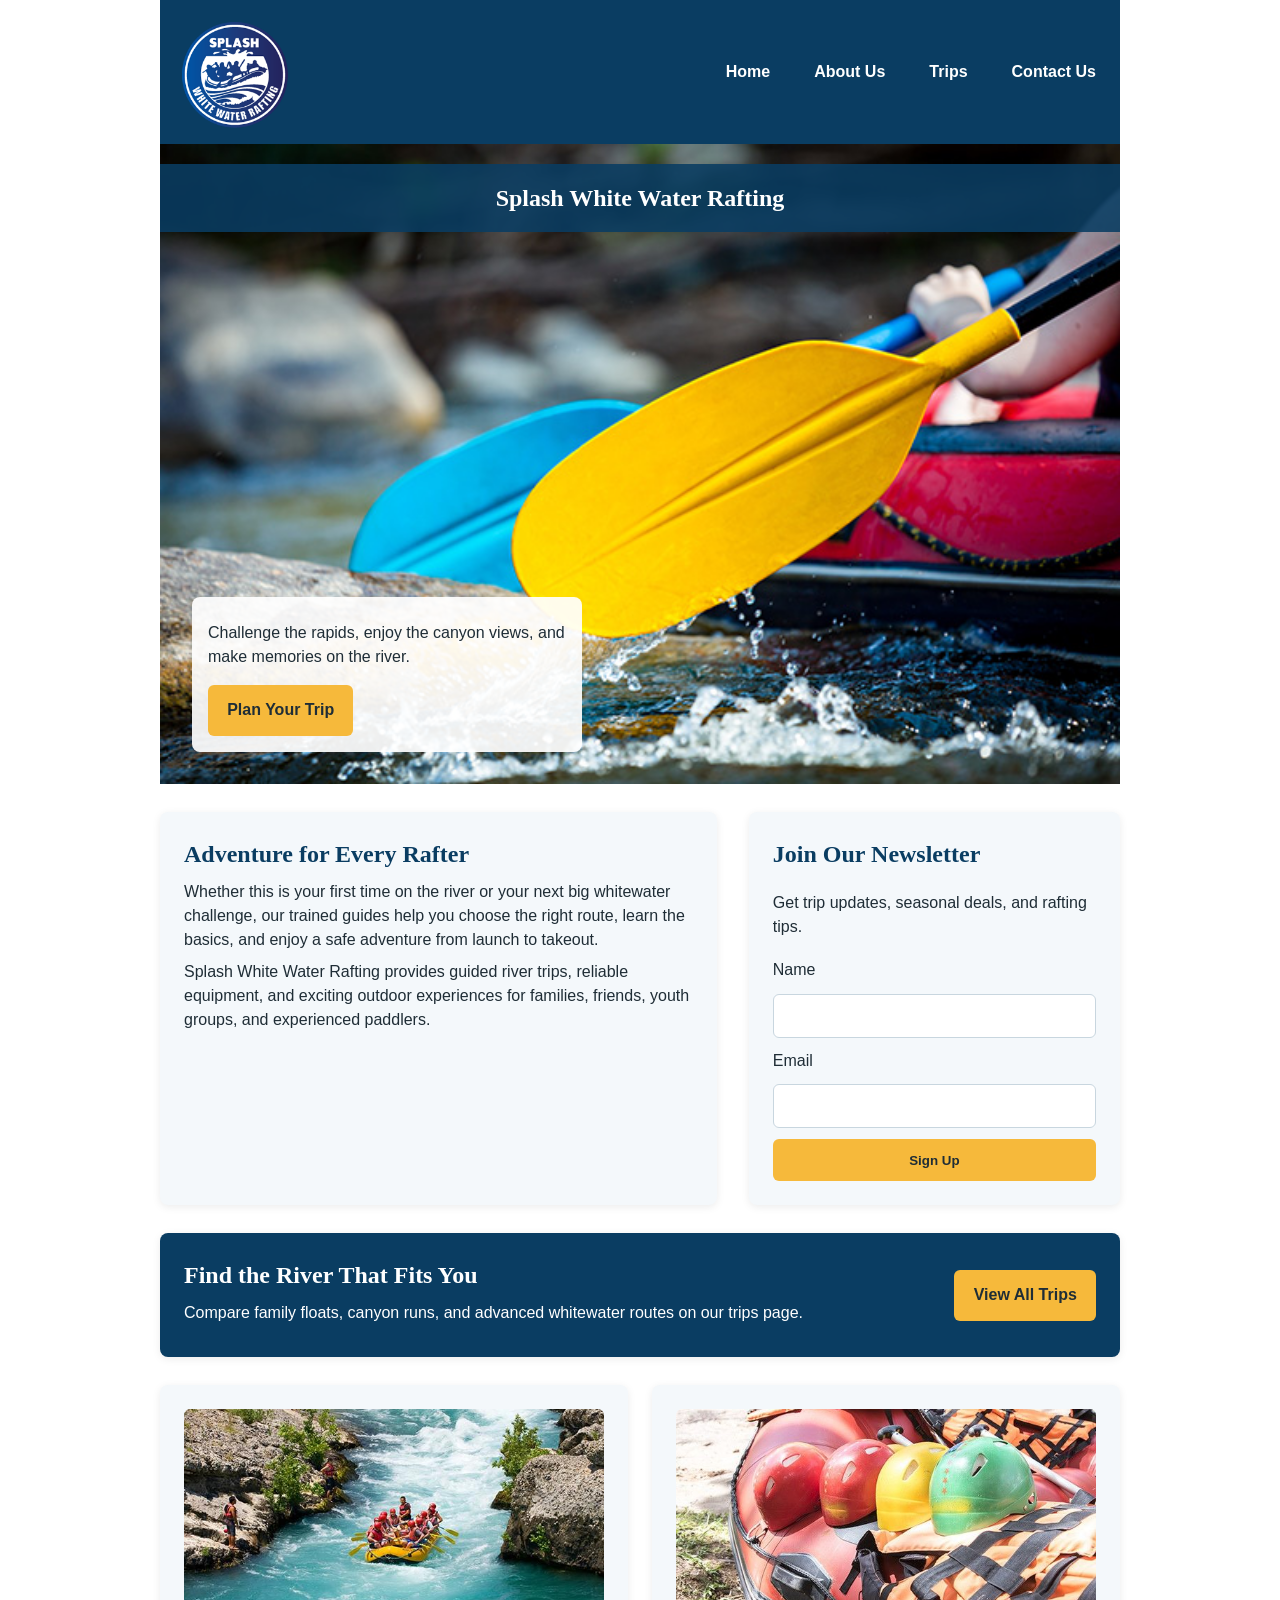
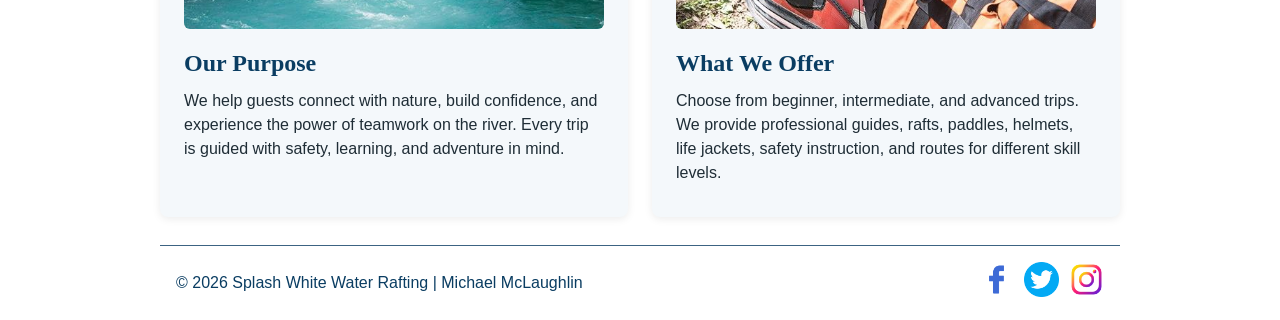
<file: wwr/index.html>
<!DOCTYPE html>
<html lang="en">

<head>
    <meta charset="UTF-8">
    <meta name="viewport" content="width=device-width, initial-scale=1.0">
    <meta name="description"
      content="Splash White Water Rafting offers exciting guided rafting trips, beautiful river adventures, and safe outdoor experiences for every skill level.">
    <meta name="author" content="Michael McLaughlin">
    <title>Home | Splash White Water Rafting</title>
    <link rel="stylesheet" href="styles/rafting.css">
</head>

<body>
    <header>
        <img src="images/logo.png" alt="Splash White Water Rafting logo">
        <nav>
            <a href="index.html">Home</a>
            <a href="about.html">About Us</a>
            <a href="trips.html">Trips</a>
            <a href="contact.html">Contact Us</a>
        </nav>
    </header>

    <main>
        <section class="hero home-hero">
            <img src="images/hero.jpg" alt="A rafting group paddling through white water rapids">
            <h1>Splash White Water Rafting</h1>
            <div class="hero-message">
                <p>Challenge the rapids, enjoy the canyon views, and make memories on the river.</p>
                <a class="button-link" href="trips.html">Plan Your Trip</a>
            </div>
        </section>

        <section class="home-welcome">
            <div>
                <h2>Adventure for Every Rafter</h2>
                <p>
                    Whether this is your first time on the river or your next big whitewater
                    challenge,
                    our trained guides help you choose the right route, learn the basics, and enjoy
                    a safe
                    adventure from launch to takeout.
                </p>
                <p>
                    Splash White Water Rafting provides guided river trips, reliable equipment, and
                    exciting
                    outdoor experiences for families, friends, youth groups, and experienced
                    paddlers.
                </p>
            </div>

            <form class="newsletter-form" method="get" action="#">
                <h2>Join Our Newsletter</h2>
                <p>Get trip updates, seasonal deals, and rafting tips.</p>

                <label for="newsletter-name">Name</label>
                <input type="text" id="newsletter-name" name="name" required>

                <label for="newsletter-email">Email</label>
                <input type="email" id="newsletter-email" name="email" required>

                <button type="submit">Sign Up</button>
            </form>
        </section>

        <section class="home-cta">
            <div>
                <h2>Find the River That Fits You</h2>
                <p>
                    Compare family floats, canyon runs, and advanced whitewater routes on our trips
                    page.
                </p>
            </div>
            <a class="button-link" href="trips.html">View All Trips</a>
        </section>

        <section class="purpose-grid">
            <article class="purpose-card">
                <img src="images/rafting1.jpg" alt="Rafters floating through a scenic river canyon">
                <div>
                    <h2>Our Purpose</h2>
                    <p>
                        We help guests connect with nature, build confidence, and experience the
                        power of teamwork
                        on the river. Every trip is guided with safety, learning, and adventure in
                        mind.
                    </p>
                </div>
            </article>

            <article class="purpose-card">
                <img src="images/rafting2.jpg"
                  alt="A rafting guide giving paddling instructions before a trip">
                <div>
                    <h2>What We Offer</h2>
                    <p>
                        Choose from beginner, intermediate, and advanced trips. We provide
                        professional guides,
                        rafts, paddles, helmets, life jackets, safety instruction, and routes for
                        different skill levels.
                    </p>
                </div>
            </article>
        </section>
    </main>

    <footer>
        <p>&copy; 2026 Splash White Water Rafting | Michael McLaughlin</p>
        <nav class="socialmedia" aria-label="Social media links">
            <a href="https://www.facebook.com/"><img src="images/facebook.png" alt="Facebook"></a>
            <a href="https://www.twitter.com/"><img src="images/twitter.png" alt="Twitter"></a>
            <a href="https://www.instagram.com/"><img src="images/instagram.png"
                  alt="Instagram"></a>
        </nav>
    </footer>
</body>
</file>
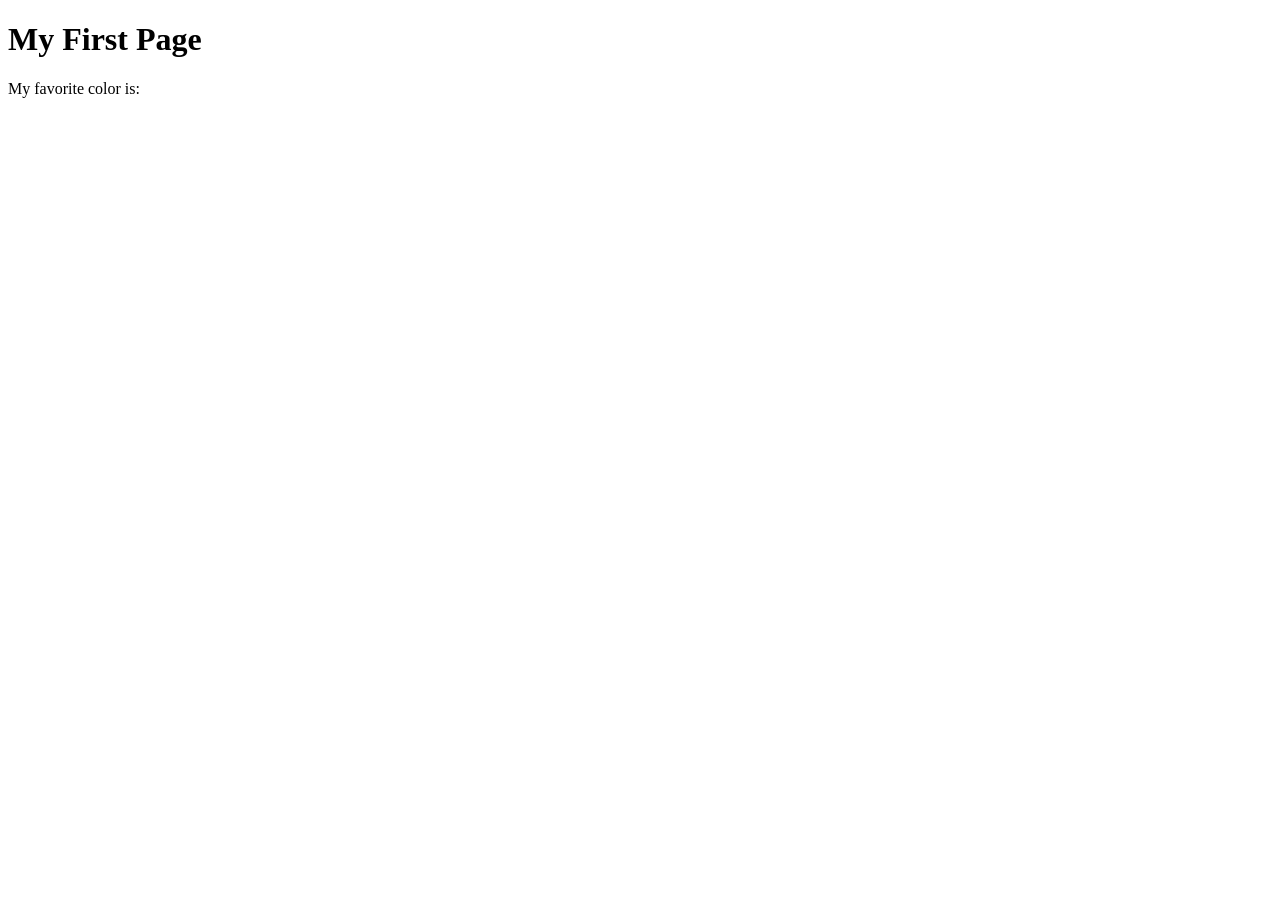
<file: week01/first-page.html>
<!DOCTYPE html>
<html lang="en">
<head>
    <meta charset="UTF-8">
    <meta name="viewport" content="width=device-width, initial-scale=1.0">
    <title>My First Page</title>
</head>
<body>
    <h1>My First Page</h1>
    <p>My favorite color is: </p>
</body>
</html>
</file>
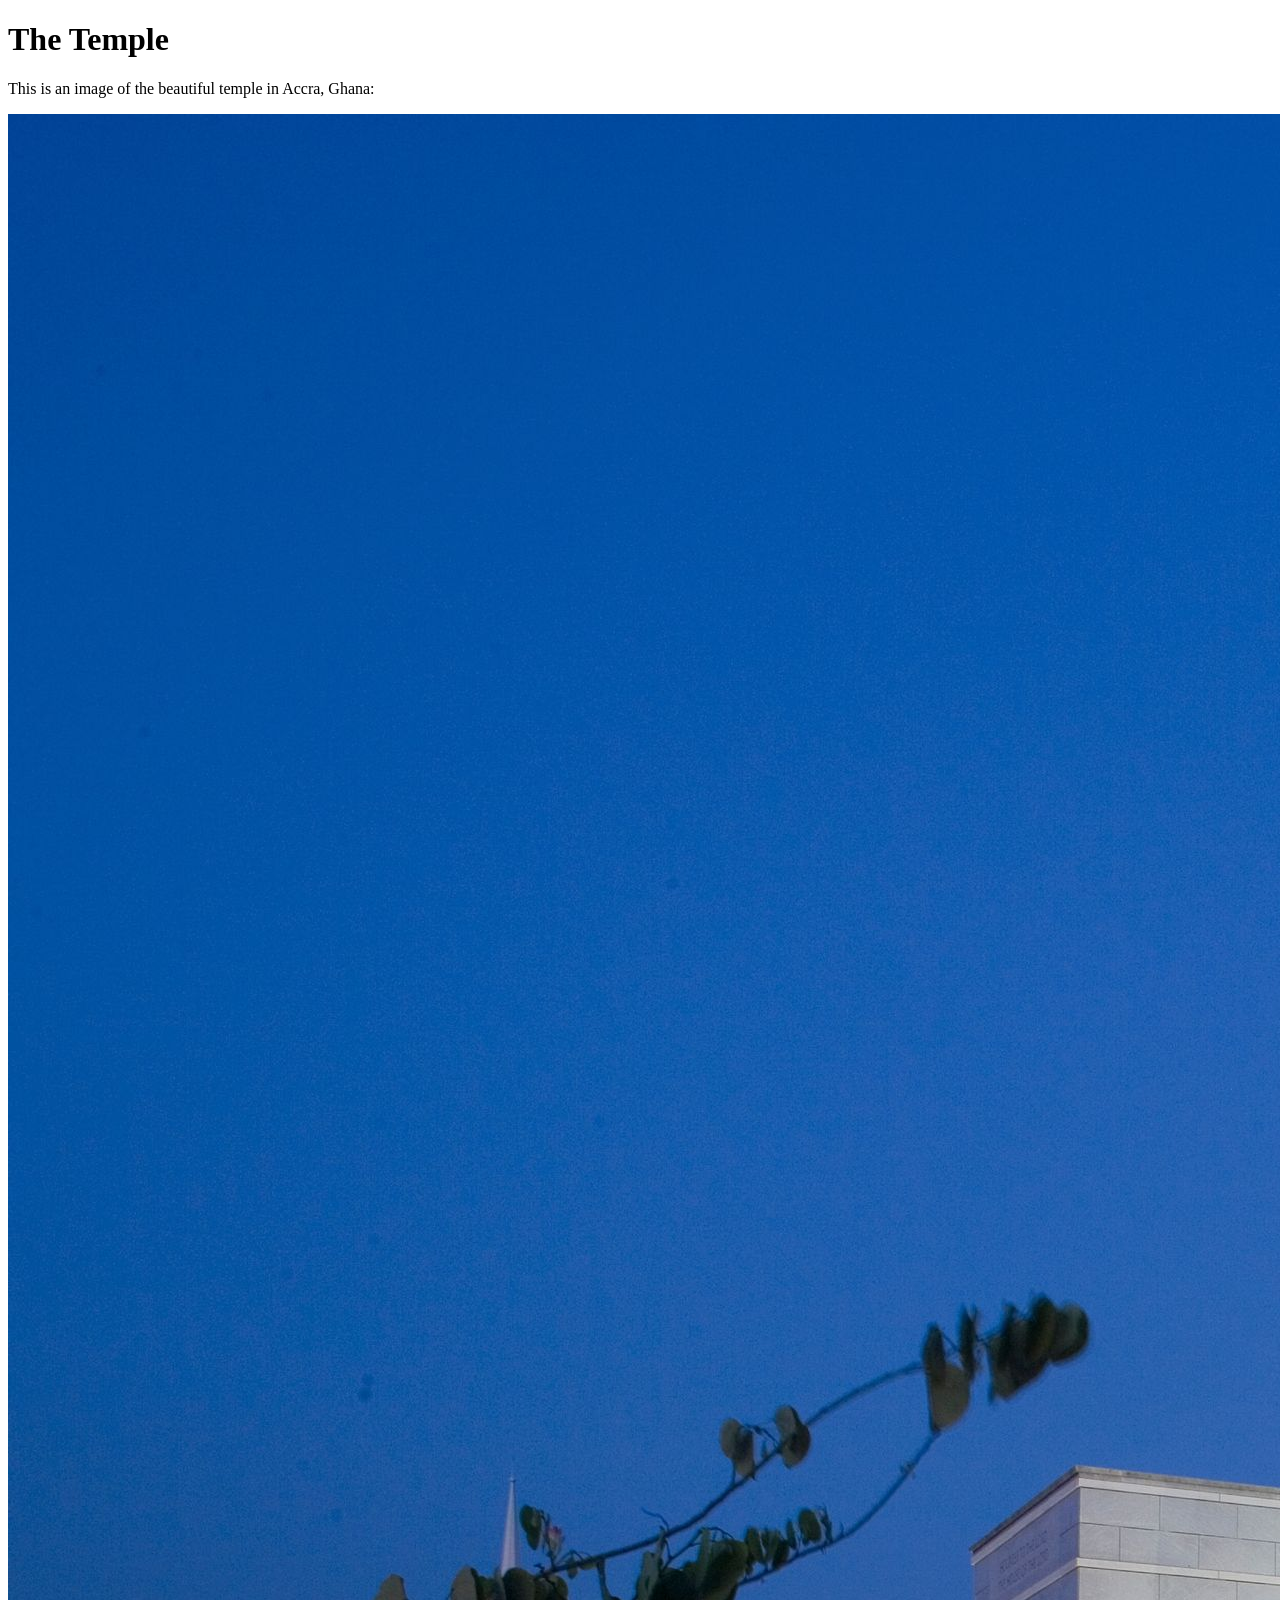
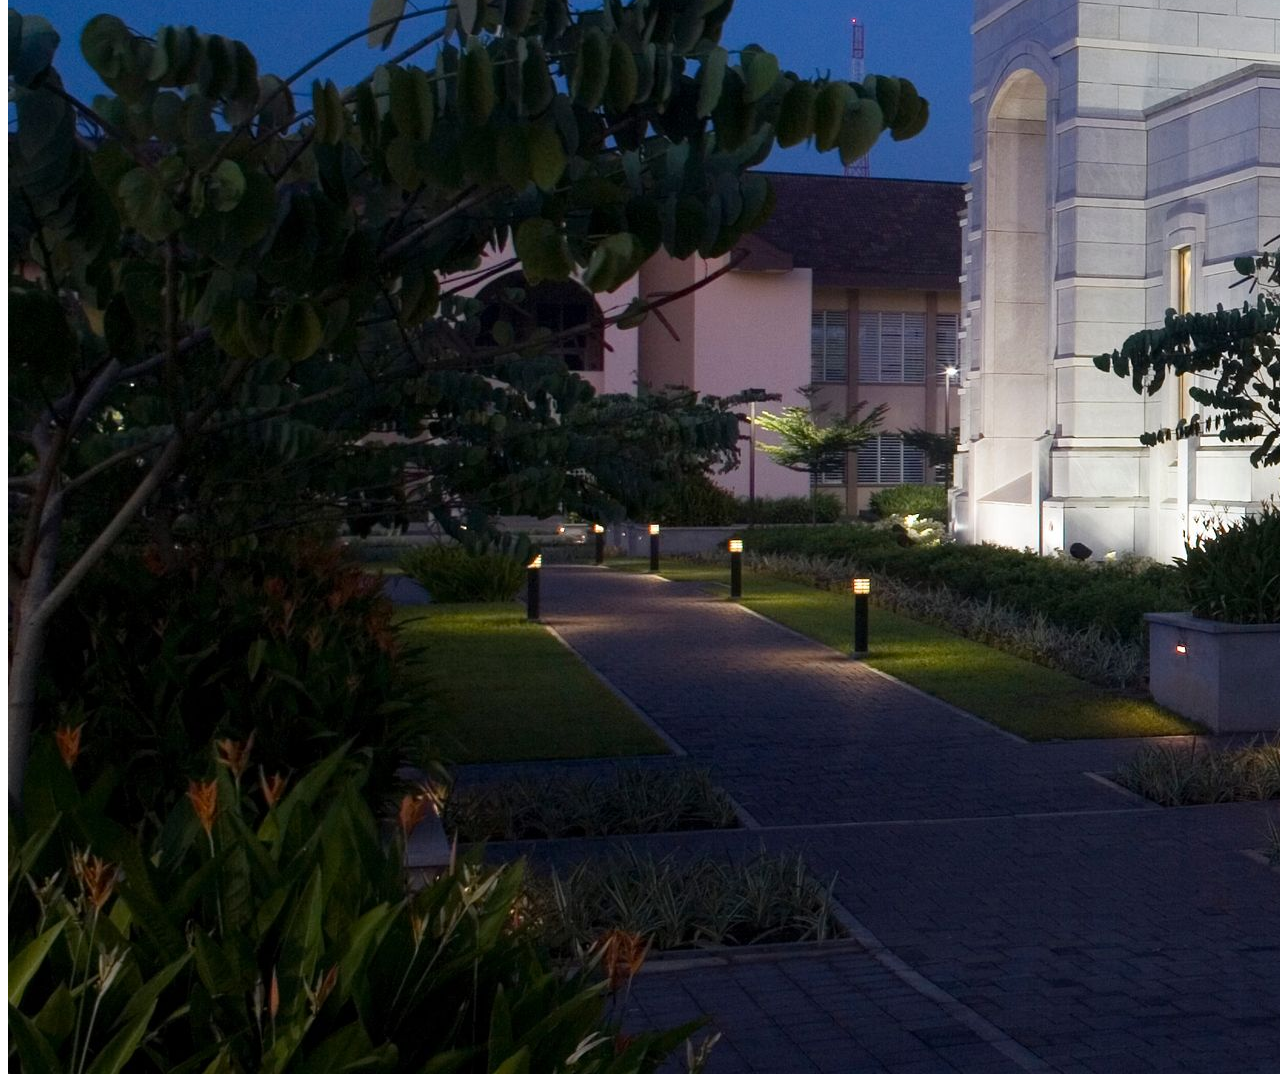
<file: week01/images.html>
<!DOCTYPE html>
<html lang="en">
<head>
    <meta charset="UTF-8">
    <meta name="viewport" content="width=device-width, initial-scale=1.0">
    <title>Temple Image</title>
</head>
<body>
    <h1>The Temple</h1>
    <p>This is an image of the beautiful temple in Accra, Ghana:</p>
    <img src="images/temple-large.jpeg" alt="The Accra Ghana Temple">
    
</body>
</html>
</file>
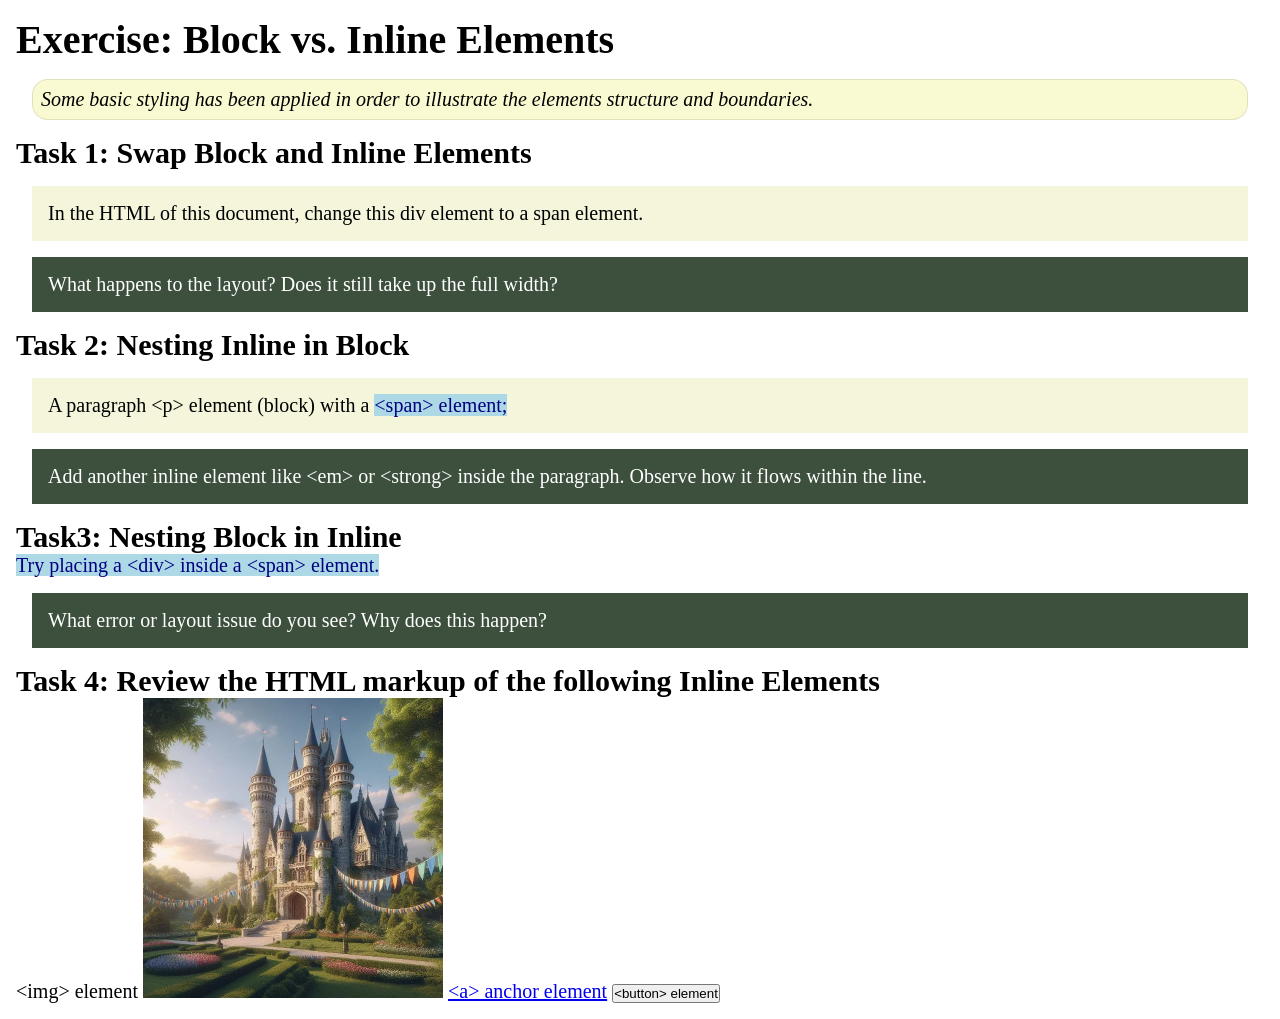
<file: week02/block-vs-inline.html>
<!DOCTYPE html>
<html lang="en">

<head>
    <meta charset="UTF-8">
    <meta name="viewport" content="width=device-width, initial-scale=1.0">
    <title>Exercise: Block vs. Inline Elements</title>
    <link rel="stylesheet" href="styles/block-vs-inline.css">
</head>

<body>
    <main>
        <h1>Exercise: Block vs. Inline Elements</h1>
        <p class="note">Some basic styling has been applied in order to illustrate the elements structure and
            boundaries.</p>

        <h2>Task 1: Swap Block and Inline Elements</h2>
        <div>In the HTML of this document, change this div element to a span element.</div>

        <p class="question">What happens to the layout? Does it still take up the full width?</p>

        <h2>Task 2: Nesting Inline in Block</h2>
        <p>A paragraph &lt;p&gt; element (block) with a <span>&lt;span&gt; element;</span></p>
        <p class="question">Add another inline element like &lt;em&gt; or &lt;strong&gt; inside the paragraph. Observe
            how it flows within the line.</p>

        <h2>Task3: Nesting Block in Inline</h2>
        <span>Try placing a &lt;div&gt; inside a &lt;span&gt; element.</span>
            <p class="question">What error or layout issue do you see? Why does this happen?</p>


            <h2>Task 4: Review the HTML markup of the following Inline Elements</h2>
        &lt;img&gt; element
        <img src="images/castle.webp" alt="placeholder image (images are inline)" width="300" height="300">
        <a href="https://churchofjesuschrist.org">&lt;a&gt; anchor element</a>
        <button type="button">&lt;button&gt; element</button>
    </main>
</body>

</html>
</file>
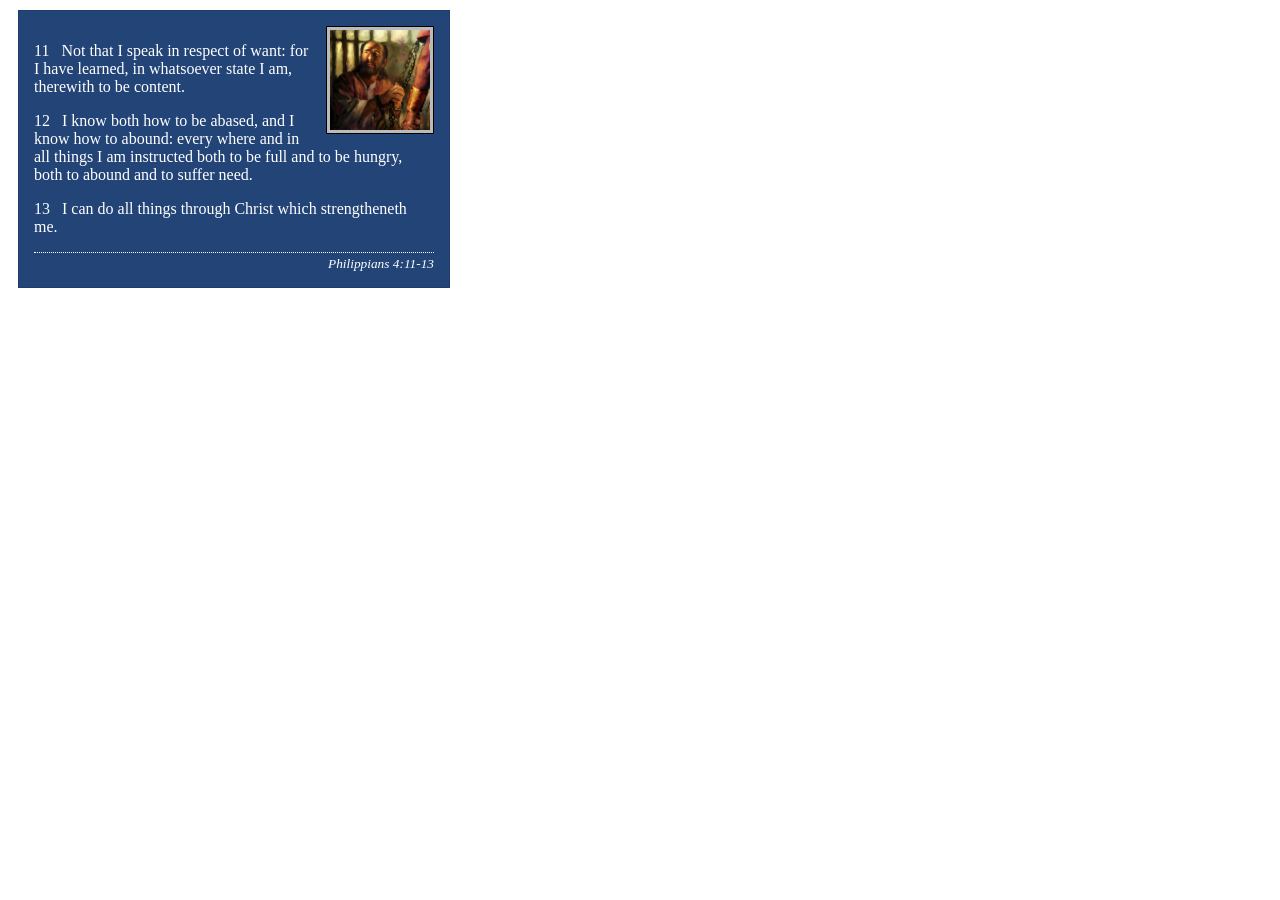
<file: week02/box-model-solution.html>
<!DOCTYPE html>
<html lang="en">
<head>
    <meta charset="UTF-8">
    <meta name="viewport" content="width=device-width, initial-scale=1.0">
    <title>Box Model Activity</title>
    <link rel="stylesheet" href="styles/box-model-solution.css">
</head>
<body>
    <main>
        <div class="callout">
            <img src="images/apostle-paul-imprisoned.webp" alt="Paul the Apostle - Imprisoned in Rome" width="200" height="200">
            <blockquote>
                <p>11 &nbsp; Not that I speak in respect of want: for I have learned, in whatsoever state I am, therewith to be content.</p>
                <p>12 &nbsp; I know both how to be abased, and I know how to abound: every where and in all things I am instructed both to be full and to be hungry, both to abound and to suffer need.</p>
                <p>13 &nbsp; I can do all things through Christ which strengtheneth me.</p>
            </blockquote>
            <cite>Philippians 4:11-13</cite>
        </div>
    </main>
</body>
</html>
</file>
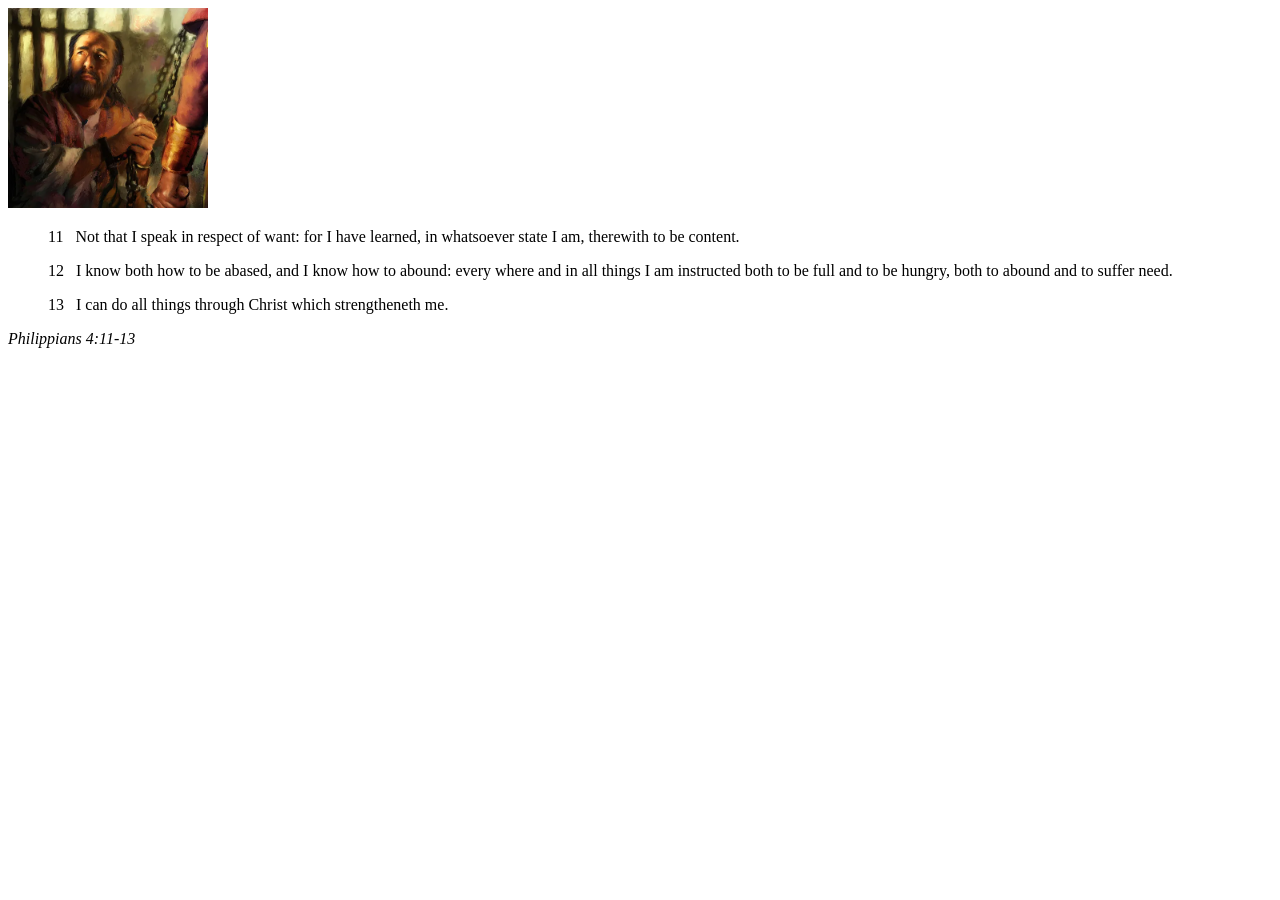
<file: week02/box-model.html>
<!DOCTYPE html>
<html lang="en">
<head>
    <meta charset="UTF-8">
    <meta name="viewport" content="width=device-width, initial-scale=1.0">
    <title>Box Model Activity</title>
</head>
<body>
    <main>
        <div class="callout">
            <img src="images/apostle-paul-imprisoned.webp" alt="Paul the Apostle - Imprisoned in Rome" width="200" height="200">
            <blockquote>
                <p>11 &nbsp; Not that I speak in respect of want: for I have learned, in whatsoever state I am, therewith to be content.</p>
                <p>12 &nbsp; I know both how to be abased, and I know how to abound: every where and in all things I am instructed both to be full and to be hungry, both to abound and to suffer need.</p>
                <p>13 &nbsp; I can do all things through Christ which strengtheneth me.</p>
            </blockquote>
            <cite>Philippians 4:11-13</cite>
        </div>
    </main>
</body>
</html>
</file>
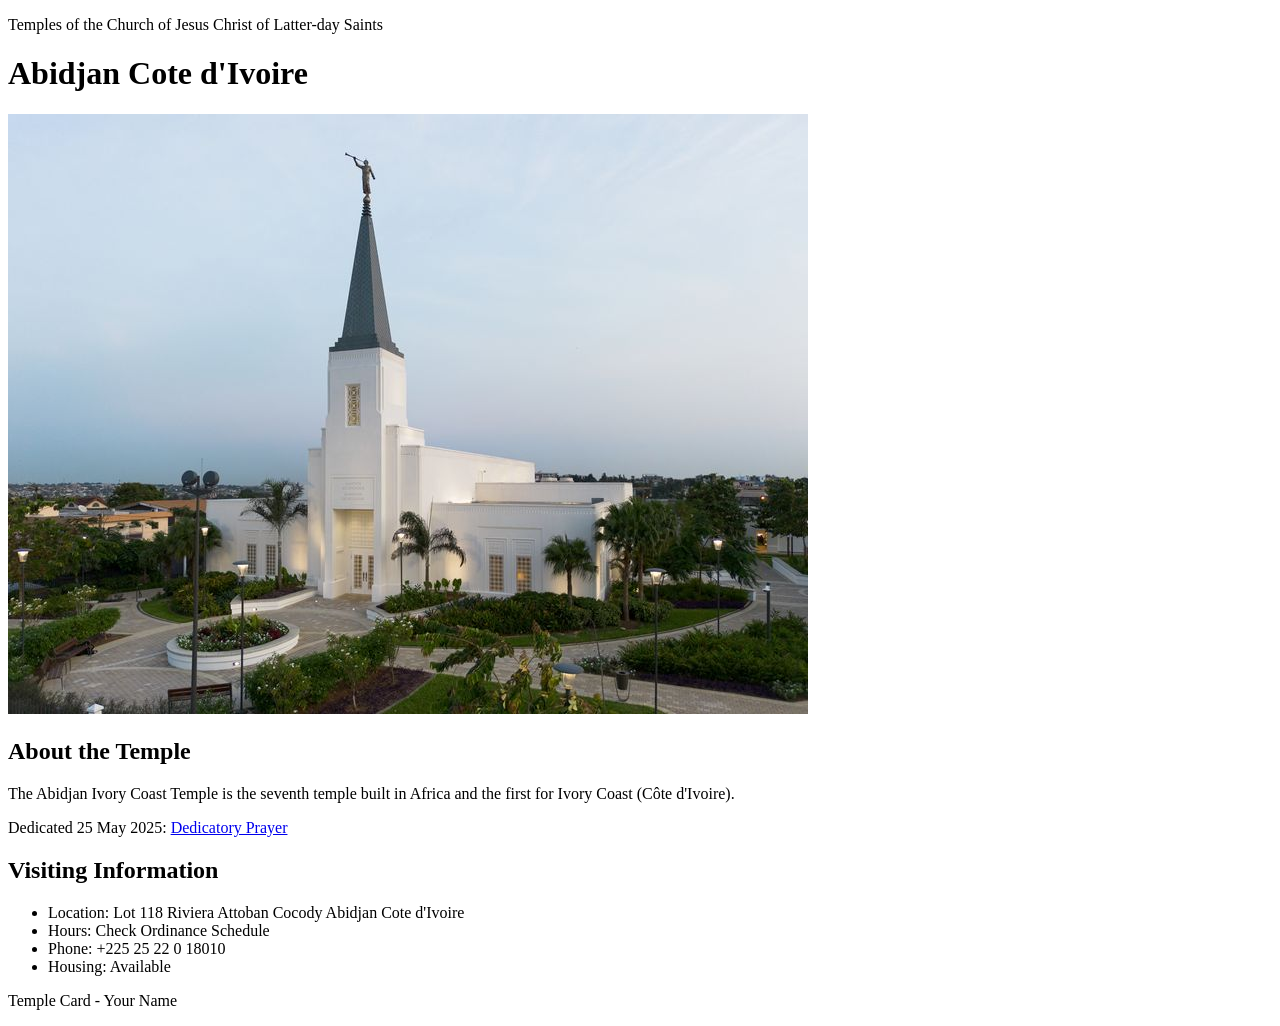
<file: week02/temple.html>
<!DOCTYPE html>
<html lang="en">

<head>
    <meta charset="UTF-8">
    <meta name="viewport" content="width=device-width, initial-scale=1.0">
    <title>Temple Card - Abidjan Cote d'Ivoire</title>
</head>

<body>
    <header>
        <p>Temples of the Church of Jesus Christ of Latter-day Saints</p>
    </header>
    <main>
        <h1>Abidjan Cote d'Ivoire</h1>
        <picture>
            <img src="images/abidjan-ivory-coast.jpeg" alt="Abidjan Cote d'Ivoire Temple">
        </picture>
        <section>
            <h2>About the Temple</h2>
            <p>The Abidjan Ivory Coast Temple is the seventh temple built in Africa and the first for Ivory Coast (Côte
                d'Ivoire).</p>
            <p>Dedicated 25 May 2025: <a
                    href="https://www.churchofjesuschrist.org/temples/dedicatory-prayer/abidjan-ivory-coast-temple/2025-05-25?lang=eng"
                    target="_blank" rel="noopener noreferrer">Dedicatory Prayer</a></p>
        </section>
        <section>
            <h2>Visiting Information</h2>
            <ul>
                <li>Location: Lot 118 Riviera Attoban Cocody Abidjan Cote d'Ivoire</li>
                <li>Hours: Check Ordinance Schedule</li>
                <li>Phone: +225 25 22 0 18010</li>
                <li>Housing: Available</li>
            </ul>
        </section>
    </main>
    <footer>
        <p>Temple Card - Your Name</p>
    </footer>
</body>

</html>
</file>
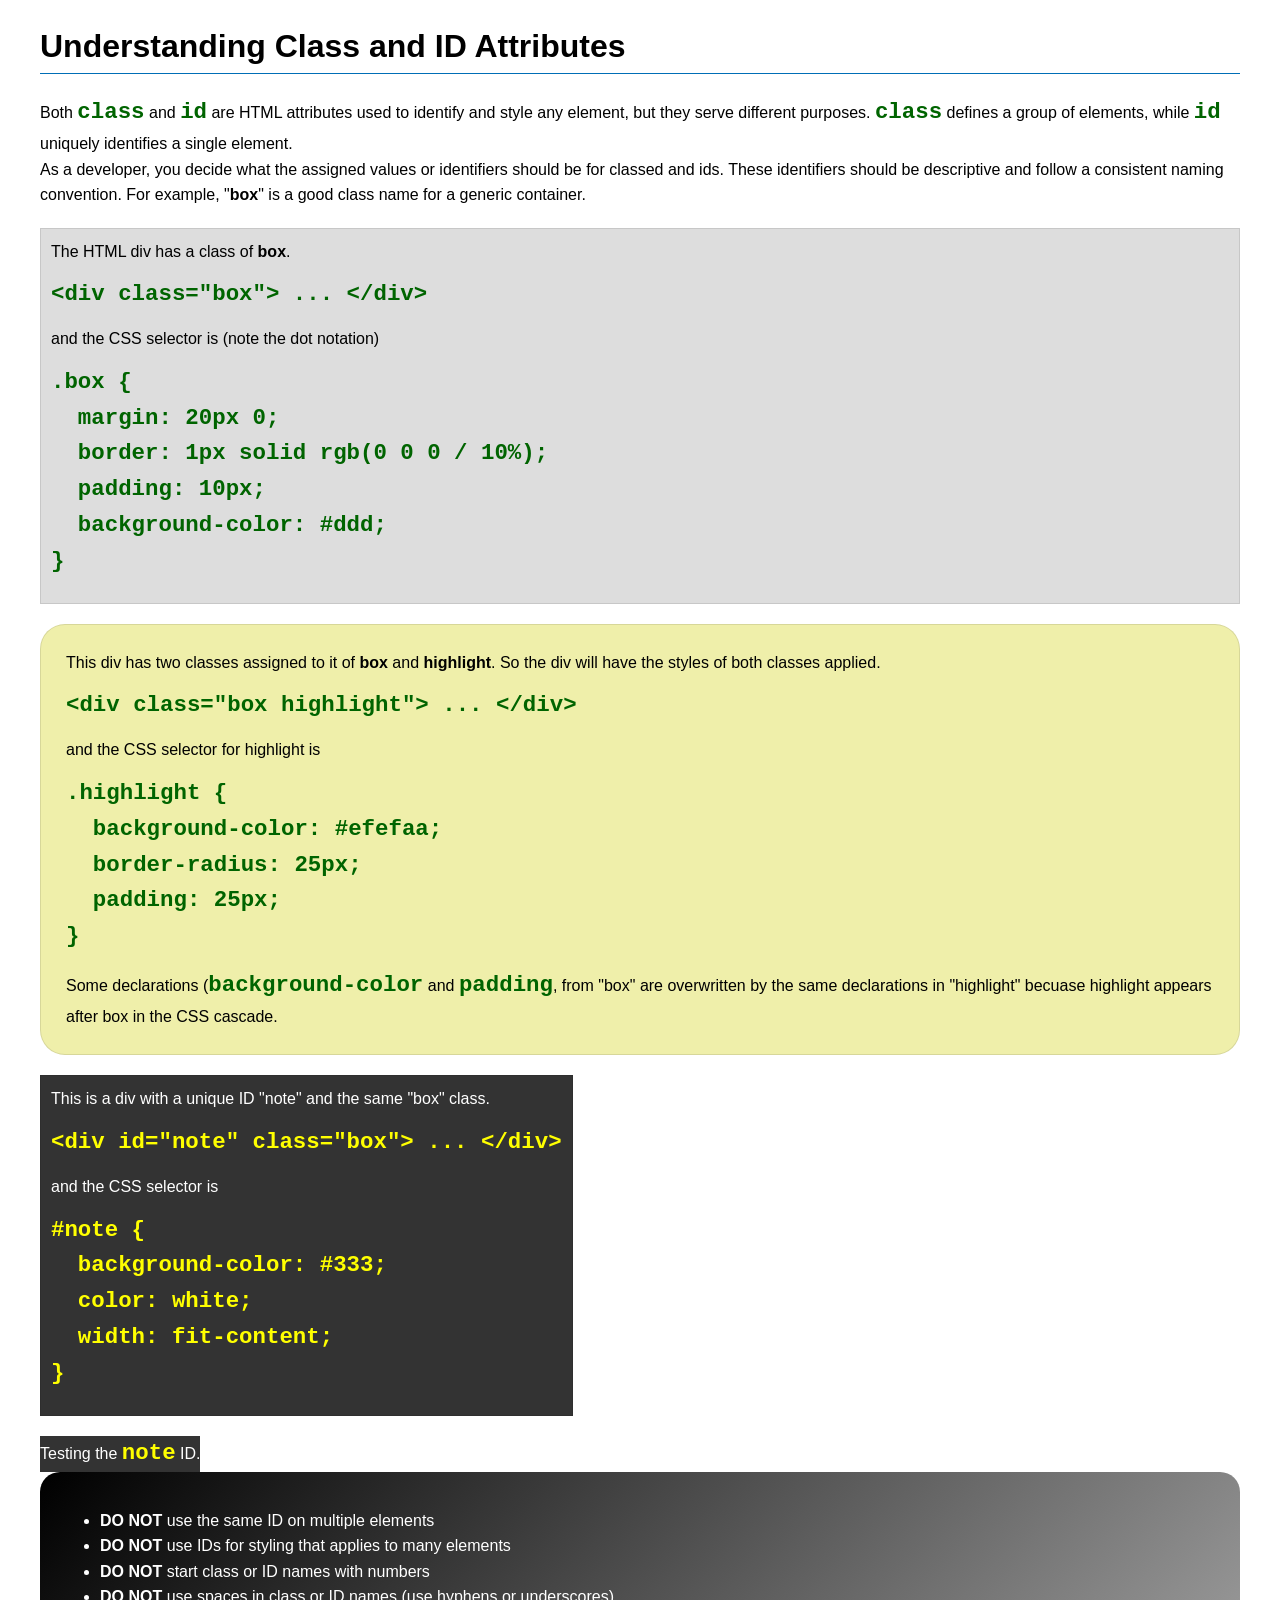
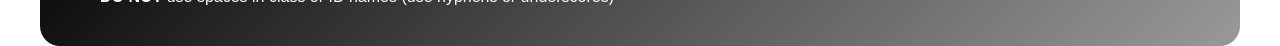
<file: week03/class-and-id.html>
<!DOCTYPE html>
<html lang="en">

<head>
    <meta charset="UTF-8">
    <meta name="viewport" content="width=device-width, initial-scale=1.0">
    <title>Class vs ID Attributes</title>
    <link rel="stylesheet" href="styles/class-and-id.css">
</head>

<body>
    <h1>Understanding Class and ID Attributes</h1>
    <p>Both <code>class</code> and <code>id</code> are HTML attributes used to identify and style any element, but they
        serve different purposes. <code>class</code> defines a group of elements, while <code>id</code> uniquely
        identifies a single element.</p>
    <p>As a developer, you decide what the assigned values or identifiers should be for classed and ids. These
        identifiers should be
        descriptive and follow a consistent naming convention. For example, "<strong>box</strong>" is a good class name
        for a generic container.</p>
    <div class="box">
        <p>The HTML div has a class of <strong>box</strong>.</p>
        <pre><code class="html">&lt;div class="box"&gt; ... &lt;/div&gt;</code></pre>
        and the CSS selector is (note the dot notation)
        <pre><code class="css">.box {
  margin: 20px 0;
  border: 1px solid rgb(0 0 0 / 10%);
  padding: 10px;
  background-color: #ddd; 
}</code></pre>
    </div>

    <div class="box highlight">
        <p>This div has two classes assigned to it of <strong>box</strong> and <strong>highlight</strong>. So the div
            will have the styles of both classes applied.</p>
        <pre><code class="html">&lt;div class="box highlight"&gt; ... &lt;/div&gt;</code></pre>
        and the CSS selector for highlight is
        <pre><code class="css">.highlight {
  background-color: #efefaa;
  border-radius: 25px;
  padding: 25px;
}</code></pre>
<p>Some declarations (<code>background-color</code> and <code>padding</code>, from "box" are overwritten by the same declarations in "highlight" becuase highlight appears after box in the CSS cascade.</p>
    </div>

    <div id="note" class="box">
        <p>This is a div with a unique ID "note" and the same "box" class.</p>
        <pre><code class="html">&lt;div id="note" class="box"&gt; ... &lt;/div&gt;</code></pre>
        and the CSS selector is
        <pre><code class="css">#note {
  background-color: #333;
  color: white;
  width: fit-content;
}</code></pre>
    </div>

    <div id="note">
        <p>Testing the <code>note</code> ID.</p>
    </div>

    <section id="best-practice">
        <ul>
            <li><strong>DO NOT</strong> use the same ID on multiple elements</li>
            <li><strong>DO NOT</strong> use IDs for styling that applies to many elements</li>
            <li><strong>DO NOT</strong> start class or ID names with numbers</li>
            <li><strong>DO NOT</strong> use spaces in class or ID names (use hyphens or underscores)</li>
        </ul>
    </section>




</body>

</html>
</file>
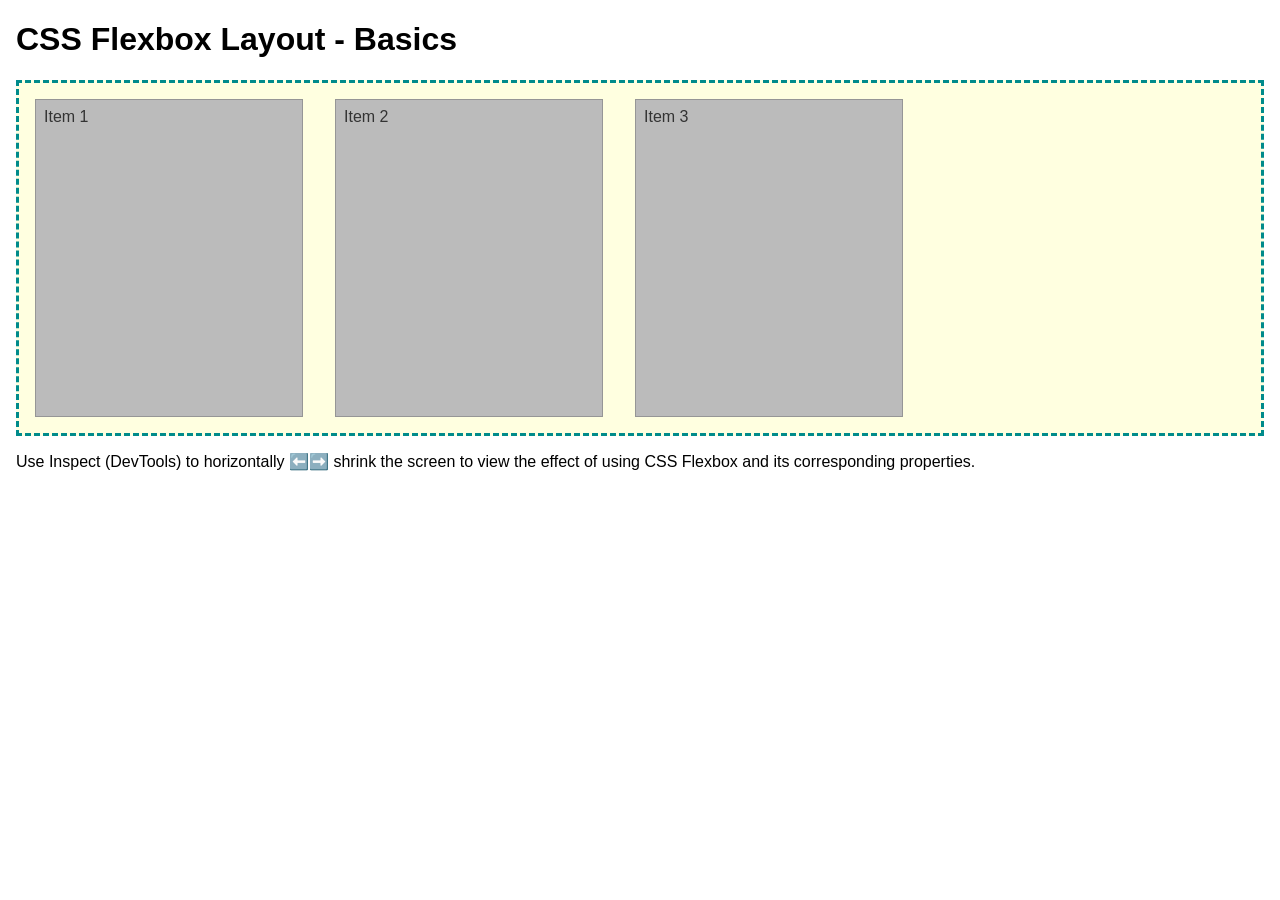
<file: week04/flexbox-layout.html>
<!DOCTYPE html>
<html lang="en">
<head>
    <meta charset="UTF-8">
    <meta name="viewport" content="width=device-width, initial-scale=1.0">
    <title>CSS Flexbox Layout - Basics</title>
    <link rel="stylesheet" href="styles/flexbox.css">
</head>
<body>
    <main>
        <h1>CSS Flexbox Layout - Basics</h1>
        <div class="flex-container">
            <div class="flex-item item1">Item 1</div>
            <div class="flex-item item2">Item 2</div>
            <div class="flex-item item3">Item 3</div>
        </div>
        <p>Use Inspect (DevTools) to horizontally ⬅️➡️ shrink the screen to view the effect of using CSS Flexbox and its corresponding properties.</p>
    </main>
</body>
</html>
</file>
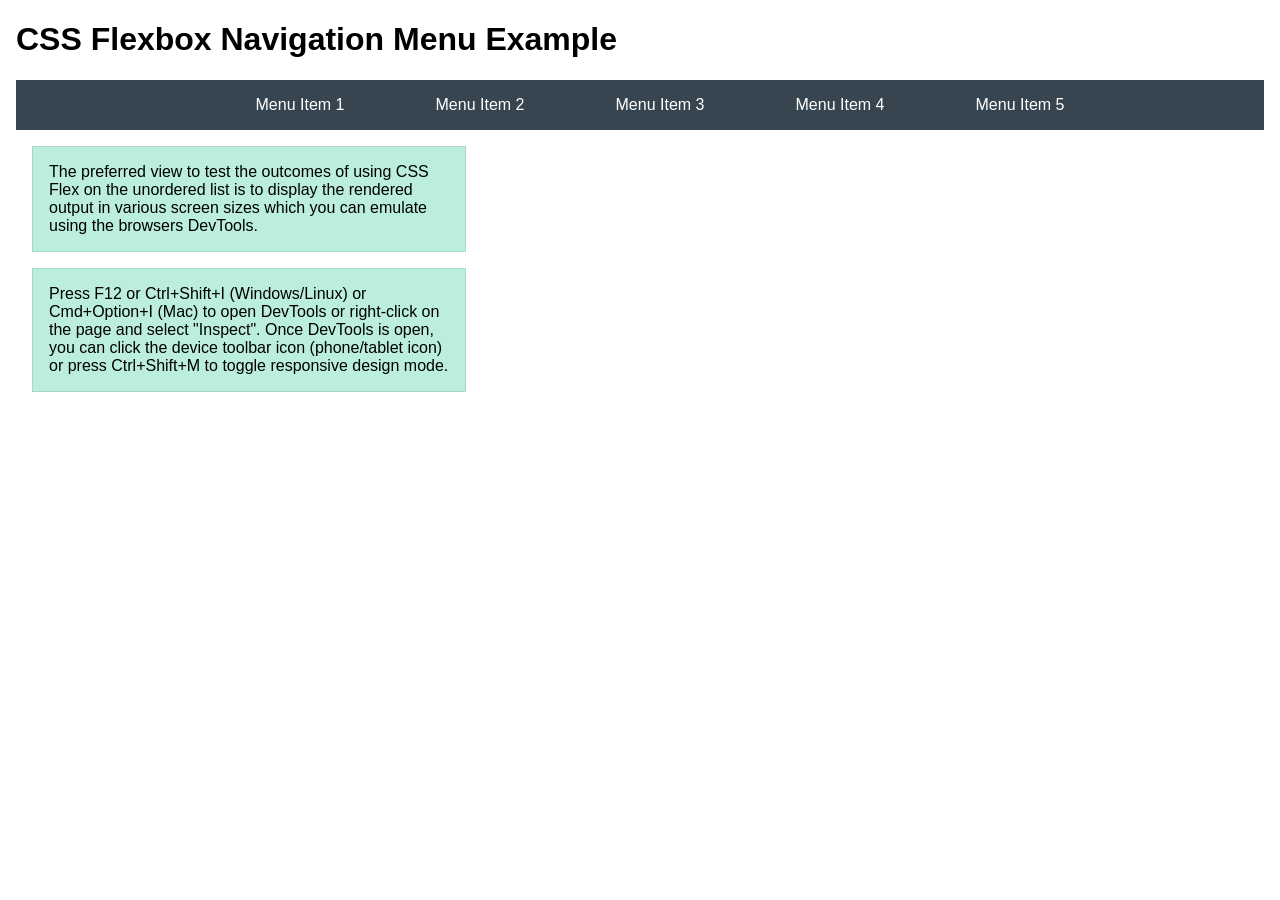
<file: week04/flexbox-menu.html>
<!DOCTYPE html>
<html lang="en">
<head>
    <meta charset="UTF-8">
    <meta name="viewport" content="width=device-width, initial-scale=1.0">
    <title>CSS Flexbox - Navigation Menu</title>
    <link rel="stylesheet" href="styles/flexbox-menu.css">
</head>
<body>
    <main>
        <h1>CSS Flexbox Navigation Menu Example</h1>
        <nav>
            <ul>
                <li><a href="#">Menu Item 1</a></li>
                <li><a href="#">Menu Item 2</a></li>
                <li><a href="#">Menu Item 3</a></li>
                <li><a href="#">Menu Item 4</a></li>
                <li><a href="#">Menu Item 5</a></li>
            </ul>
        </nav>
        <p>The preferred view to test the outcomes of using CSS Flex on the unordered list is to display the rendered output in various screen sizes which you can emulate using the browsers DevTools.</p>

        <p>Press F12 or Ctrl+Shift+I (Windows/Linux) or Cmd+Option+I (Mac) to open DevTools or right-click on the page and select "Inspect". Once DevTools is open, you can click the device toolbar icon (phone/tablet icon) or press Ctrl+Shift+M to toggle responsive design mode.</p>

                      
        
    </main>
</body>
</html>
</file>
<file: wwr/styles/rafting.css>
/* ===========================
   CSS VARIABLES
=========================== */
:root {
    --primary-color: #0a3d62;
    --secondary-color: #f4f8fb;
    --accent1-color: #3c6382;
    --accent2-color: #f6b93b;
    --dark-color: #1f2d36;
    --light-color: #ffffff;
    --heading-font: "Georgia", serif;
    --body-font: Arial, Helvetica, sans-serif;
}

/* ===========================
   RESET
=========================== */
* {
    margin: 0;
    padding: 0;
    box-sizing: border-box;
}

/* ===========================
   GLOBAL STYLES
=========================== */
body {
    font-family: var(--body-font);
    color: var(--dark-color);
    background-color: var(--light-color);
    line-height: 1.5;
}

header,
main,
footer {
    width: 960px;
    max-width: 95%;
    margin: 0 auto;
}

h1,
h2,
h3 {
    font-family: var(--heading-font);
    color: var(--primary-color);
}

img {
    max-width: 100%;
}

section {
    margin: 28px 0;
}

p {
    margin: 0.5rem 0;
}

.button-link,
button {
    display: inline-block;
    background-color: var(--accent2-color);
    color: var(--dark-color);
    text-decoration: none;
    font-weight: bold;
    border: none;
    border-radius: 6px;
    padding: 0.85rem 1.2rem;
    cursor: pointer;
}

.button-link:hover,
button:hover {
    background-color: #e59f18;
}

/* ===========================
   HEADER
=========================== */
header {
    display: grid;
    grid-template-columns: 150px 1fr;
    align-items: center;
    background-color: var(--primary-color);
    padding: 12px;
}

header img {
    width: 120px;
    height: auto;
}

header nav {
    display: flex;
    justify-content: flex-end;
    align-items: center;
    gap: 20px;
}

header nav a {
    color: var(--light-color);
    text-decoration: none;
    font-weight: bold;
    padding: 8px 12px;
}

header nav a:hover {
    background-color: var(--accent1-color);
    border-radius: 4px;
}

/* ===========================
   HERO SECTION
=========================== */
.hero {
    position: relative;
    margin-top: 0;
    overflow: hidden;
}

.hero img {
    display: block;
    width: 100%;
    height: auto;
}

.hero h1 {
    position: absolute;
    top: 20px;
    width: 100%;
    padding: 16px;
    text-align: center;
    background-color: rgba(10, 61, 98, 0.88);
    color: var(--light-color);
}

.hero-message {
    position: absolute;
    left: 2rem;
    bottom: 2rem;
    max-width: 390px;
    background-color: rgba(255, 255, 255, 0.92);
    padding: 1rem;
    border-radius: 8px;
}

.hero-message p {
    margin-bottom: 1rem;
}

.hero article {
    position: absolute;
    bottom: 20px;
    left: 20px;
    right: 20px;
    background-color: rgba(255, 255, 255, 0.85);
    padding: 16px;
    border-radius: 4px;
}

.hero article img {
    float: right;
    width: 125px;
    margin-left: 12px;
}

/* ===========================
   HOME PAGE
=========================== */
.home-welcome {
    display: grid;
    grid-template-columns: 1.2fr 0.8fr;
    gap: 2rem;
    align-items: stretch;
}

.home-welcome > div,
.newsletter-form,
.home-cta,
.purpose-card,
.trip-cta,
.trip-card,
.equipment-section,
.trip-table-section {
    background-color: var(--secondary-color);
    border-radius: 8px;
    padding: 1.5rem;
    box-shadow: 0 2px 8px rgba(0, 0, 0, 0.08);
}

.newsletter-form {
    display: grid;
    gap: 0.7rem;
}

.newsletter-form input,
.contact-right input,
.contact-right textarea {
    width: 100%;
    padding: 0.75rem;
    border: 1px solid #c8d6df;
    border-radius: 6px;
    font-size: 1rem;
}

.home-cta {
    display: grid;
    grid-template-columns: 1fr auto;
    gap: 1rem;
    align-items: center;
    background-color: var(--primary-color);
    color: var(--light-color);
}

.home-cta h2,
.home-cta p {
    color: var(--light-color);
}

.purpose-grid {
    display: grid;
    grid-template-columns: repeat(2, 1fr);
    gap: 1.5rem;
}

.purpose-card {
    display: grid;
    grid-template-rows: auto 1fr;
    gap: 1rem;
}

.purpose-card img {
    width: 100%;
    height: 220px;
    object-fit: cover;
    border-radius: 6px;
}

/* ===========================
   TRIPS PAGE
=========================== */
.trip-cta {
    display: grid;
    grid-template-columns: 1fr auto;
    gap: 1rem;
    align-items: center;
}

.trip-grid {
    display: grid;
    grid-template-columns: repeat(3, 1fr);
    gap: 1.5rem;
}

.trip-card {
    display: grid;
    grid-template-rows: auto 1fr;
    gap: 1rem;
}

.trip-card img {
    width: 100%;
    height: 185px;
    object-fit: cover;
    border-radius: 6px;
}

.trip-card ul {
    margin: 1rem 0 0 1.2rem;
}

.equipment-section h2,
.trip-table-section h2 {
    text-align: center;
    margin-bottom: 1rem;
}

.equipment-grid {
    display: grid;
    grid-template-columns: repeat(3, 1fr);
    gap: 1rem;
}

.equipment-grid article {
    background-color: var(--light-color);
    border-left: 5px solid var(--accent2-color);
    border-radius: 6px;
    padding: 1rem;
}

.trip-table-section {
    overflow-x: auto;
}

table {
    width: 100%;
    border-collapse: collapse;
    background-color: var(--light-color);
}

caption {
    caption-side: bottom;
    padding-top: 0.7rem;
    font-size: 0.9rem;
    color: var(--accent1-color);
}

th,
td {
    border: 1px solid #b9c9d4;
    padding: 0.8rem;
    text-align: left;
}

thead th {
    background-color: var(--primary-color);
    color: var(--light-color);
}

tbody th {
    color: var(--primary-color);
}

/* ===========================
   HISTORY SECTION
=========================== */
.history-content {
    display: grid;
    grid-template-columns: 1fr 200px 1fr;
    align-items: center;
    gap: 20px;
}

.history-content p {
    line-height: 1.5;
}

.history-content img {
    width: 200px;
    height: auto;
}

/* ===========================
   ADVENTURES SECTION
=========================== */
.adventure-gallery {
    display: flex;
    justify-content: space-between;
    gap: 12px;
}

.adventure-gallery figure {
    width: 150px;
    text-align: center;
}

.adventure-gallery img {
    width: 100%;
    height: auto;
}

figcaption {
    font-size: 0.9rem;
    color: var(--primary-color);
    margin-top: 6px;
}

/* ===========================
   CONTACT PAGE LAYOUT
=========================== */
.company-info {
    text-align: center;
    margin: 20px 0 18px;
    padding: 0;
}

.company-info h1 {
    margin-bottom: 6px;
    font-size: 1.7rem;
}

.company-info p {
    font-weight: bold;
    line-height: 1.4;
    margin: 2px 0;
}

.contact-layout {
    display: grid;
    grid-template-columns: 1fr 1fr;
    gap: 2rem;
    margin-bottom: 3rem;
    align-items: stretch;
}

.contact-left {
    display: flex;
    text-align: left;
}

.contact-left h2,
.contact-left p,
.contact-right h2 {
    display: none;
}

.map-box {
    flex: 1;
}

.map-box,
.map-box iframe {
    width: 100%;
    height: 100%;
}

.map-box iframe {
    min-height: 360px;
    border: 0;
    border-radius: 6px;
}

.contact-right form {
    display: grid;
    gap: 1rem;
    height: 100%;
}

.contact-right fieldset {
    border: 1px solid #ccc;
    padding: 1rem;
    border-radius: 6px;
}

.contact-right legend {
    font-weight: bold;
}

.contact-right button {
    background-color: var(--primary-color);
    color: var(--light-color);
    padding: 0.9rem;
    border: none;
    border-radius: 6px;
    font-size: 1.1rem;
    cursor: pointer;
}

.contact-right button:hover {
    background-color: var(--accent1-color);
}

.employee-grid {
    display: grid;
    grid-template-columns: repeat(3, 1fr);
    gap: 2rem;
    text-align: center;
}

.employee-grid img {
    width: 100%;
    border-radius: 6px;
}

.employee-grid figcaption {
    margin-top: 0.5rem;
    font-weight: bold;
}

/* ===========================
   FOOTER
=========================== */
footer {
    display: flex;
    justify-content: space-between;
    align-items: center;
    border-top: 1px solid var(--accent1-color);
    padding: 16px;
}

footer p {
    color: var(--primary-color);
}

.socialmedia {
    display: flex;
    gap: 10px;
}

.socialmedia a {
    text-decoration: none;
}

footer img {
    width: 35px;
    height: auto;
}

/* ===========================
   RESPONSIVE
=========================== */
@media (max-width: 800px) {
    header {
        grid-template-columns: 1fr;
        justify-items: center;
        gap: 1rem;
    }

    header nav {
        flex-wrap: wrap;
        justify-content: center;
        gap: 8px;
    }

    footer {
        flex-wrap: wrap;
        justify-content: center;
        text-align: center;
        gap: 1rem;
    }

    .hero h1 {
        position: static;
        background-color: var(--primary-color);
    }

    .hero-message {
        position: static;
        max-width: none;
        border-radius: 0;
    }

    .home-welcome,
    .home-cta,
    .purpose-grid,
    .trip-cta,
    .trip-grid,
    .equipment-grid,
    .contact-layout,
    .employee-grid,
    .history-content {
        grid-template-columns: 1fr;
    }

    .home-cta,
    .trip-cta {
        text-align: center;
    }

    .adventure-gallery {
        flex-wrap: wrap;
        justify-content: center;
    }

    .adventure-gallery figure {
        width: 45%;
    }
}

@media (max-width: 500px) {
    header nav {
        flex-direction: column;
    }

    .adventure-gallery figure {
        width: 100%;
    }
}

/* ===========================
   CONTACT FORM RADIO/CHECKBOX FIX
   Keeps Purpose radio buttons and newsletter checkbox aligned.
=========================== */
.contact-right input[type="radio"],
.contact-right input[type="checkbox"] {
    width: auto;
    margin: 0 0.5rem 0 0;
    vertical-align: middle;
}

.contact-right fieldset label {
    display: inline-flex;
    align-items: center;
    gap: 0.5rem;
    margin: 0.45rem 1rem 0.45rem 0;
}
</file>
<file: week02/styles/block-vs-inline.css>
* {
    margin: 0;
    padding: 0;
}

body {
    font-size: 20px;
    margin: 1rem;
}

p,
div {
    background-color: beige;
    margin: 1rem;
    padding: 1rem;
}

span {
    color: navy;
    background-color: lightblue;
}

code {
    margin: 0;
    padding: 0;
    color: green;
    font-size: 1.2rem;
}

.note {
    font-style: italic;
    background-color: lightgoldenrodyellow;
    border-radius: 1rem;
    border: 1px solid rgb(0 0 0 / 10%);
    margin: 1rem;
    padding: .5rem;
}

.question {
    background-color: #3d503d;
    color: #fff;
}
</file>
<file: week02/styles/box-model-solution.css>
.callout {
    max-width: 400px;
    margin: 10px;
    border: 1px solid rgba(0, 0, 0, .1);
    padding: 15px;
    background-color: #247;
    color: #fff;
}

.callout img {
    float: right;
    margin: 0 0 10px 15px;
    border: 1px solid #000;
    padding: 3px;
    background-color: #bbb;
    width: 100px;
    height: auto;

}

blockquote {
    margin: 0;
}

cite {
    display: block;
    border-top: 1px dotted #fff;
    padding-top: 3px;
    text-align: right;
    font-size: smaller;
}
</file>
<file: week03/styles/class-and-id.css>
body {
    font-family: Arial, sans-serif;
    line-height: 1.6;
    margin: 0;
    padding: 0 40px;
}

h1 {
    border-bottom: 1px solid rgb(0 110 182);
    padding-bottom: 0;
}



p {
    margin: 0;
}

code {
    color: darkgreen;
    font-weight: 700;
    font-size: 1.4rem;
}

/* Class examples - can be reused */

.box {
    margin: 20px 0;
    border: 1px solid rgb(0 0 0 / 10%);
    padding: 10px;
    background-color: #ddd; /* this is shorthand for #dddddd */
}

.highlight {
    background-color: #efefaa;
    border-radius: 25px;
    padding: 25px;
}

/* ID examples - should be unique */

#note {
    background-color: #333;
    color: white;
    width: fit-content;
}

#note code {
    color: yellow;
}

#best-practice {
    background: linear-gradient(135deg, #000 0%, #999 100%);
    color: white;
    border-radius: 20px;
    padding: 20px
}
</file>
<file: week04/styles/flexbox.css>
body {
    font-family: Helvetica, Arial, sans-serif;
    margin: 1rem;
}

.flex-container {
    border: 3px dashed darkcyan;
    background-color: lightyellow;
    display: flex;
    flex-wrap: wrap;
}

.flex-item {
    width: 250px;
    margin: 1rem;
    border: 1px solid rgb(0 0 0 / 20%);
    padding: 0.5rem;
    background-color: #bbb;
    color: #333;
}

.item1 {
    min-height: 100px;
}

.item2 {
    min-height: 200px;
}

.item3 {
    min-height: 300px;
}
</file>
<file: week04/styles/flexbox-menu.css>
body {
    font-family: Helvetica, Arial, sans-serif;
    margin: 1rem;
}

nav {
    background-color: #36454f;
}

nav ul {
    list-style-type: none;
    display: flex;
    flex-wrap: wrap;
    max-width: 900px;
    margin: 0 auto;
    justify-content: space-around;
    align-items: center;
}

nav a {
    display: block;
    color: #fff;
    text-align: center;
    padding: 1rem;
    text-decoration: none;
}

p {
    margin: 1rem;
    border: 1px solid rgb(0 0 0 / 10%);
    padding: 1rem;
    background-color: #bed;
    max-width: 400px;
}

#devtools-btn {
    background-color: #36454f;
    color: white;
    border: none;
    padding: 12px 24px;
    margin: 1rem;
    font-size: 16px;
    font-family: Helvetica, Arial, sans-serif;
    border-radius: 4px;
    cursor: pointer;
    transition: background-color 0.3s ease;
}

#devtools-btn:hover {
    background-color: #4a5a6a;
}

#devtools-btn:active {
    background-color: #2a3a4a;
}
</file>
